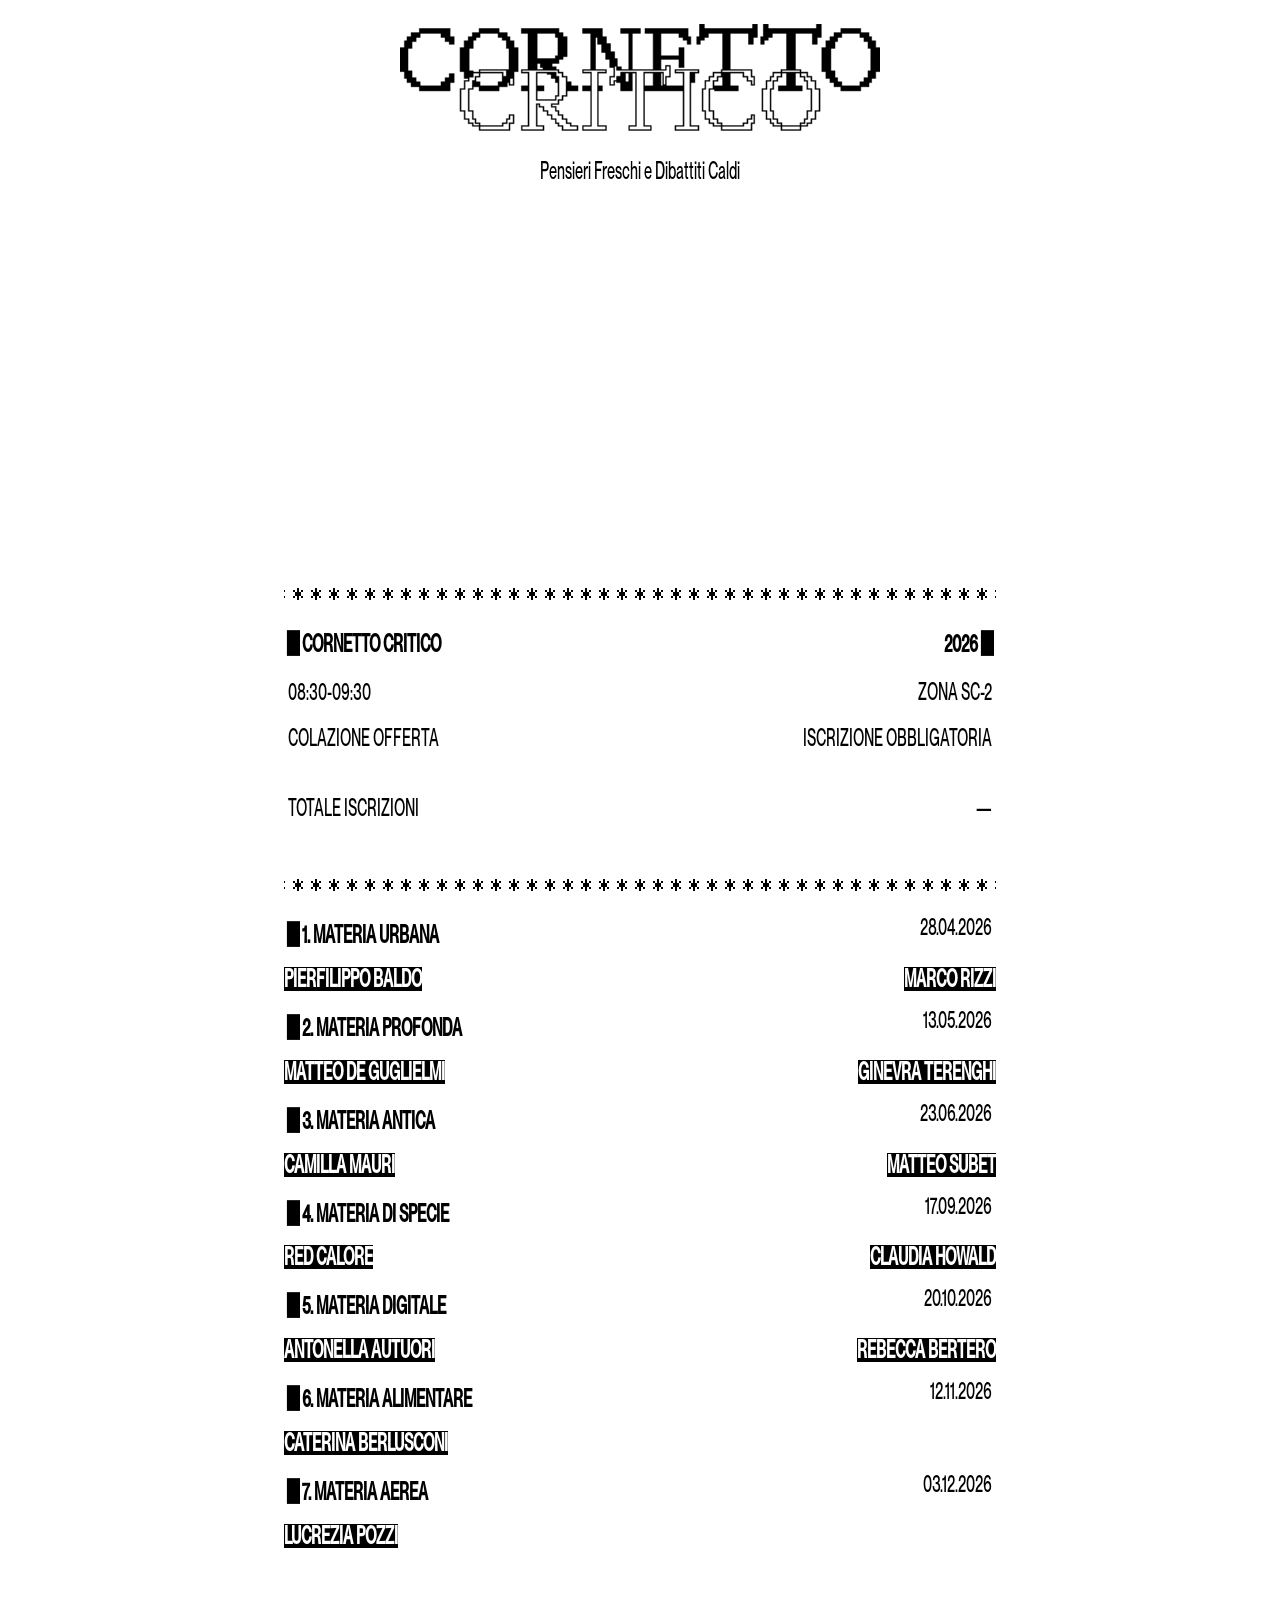
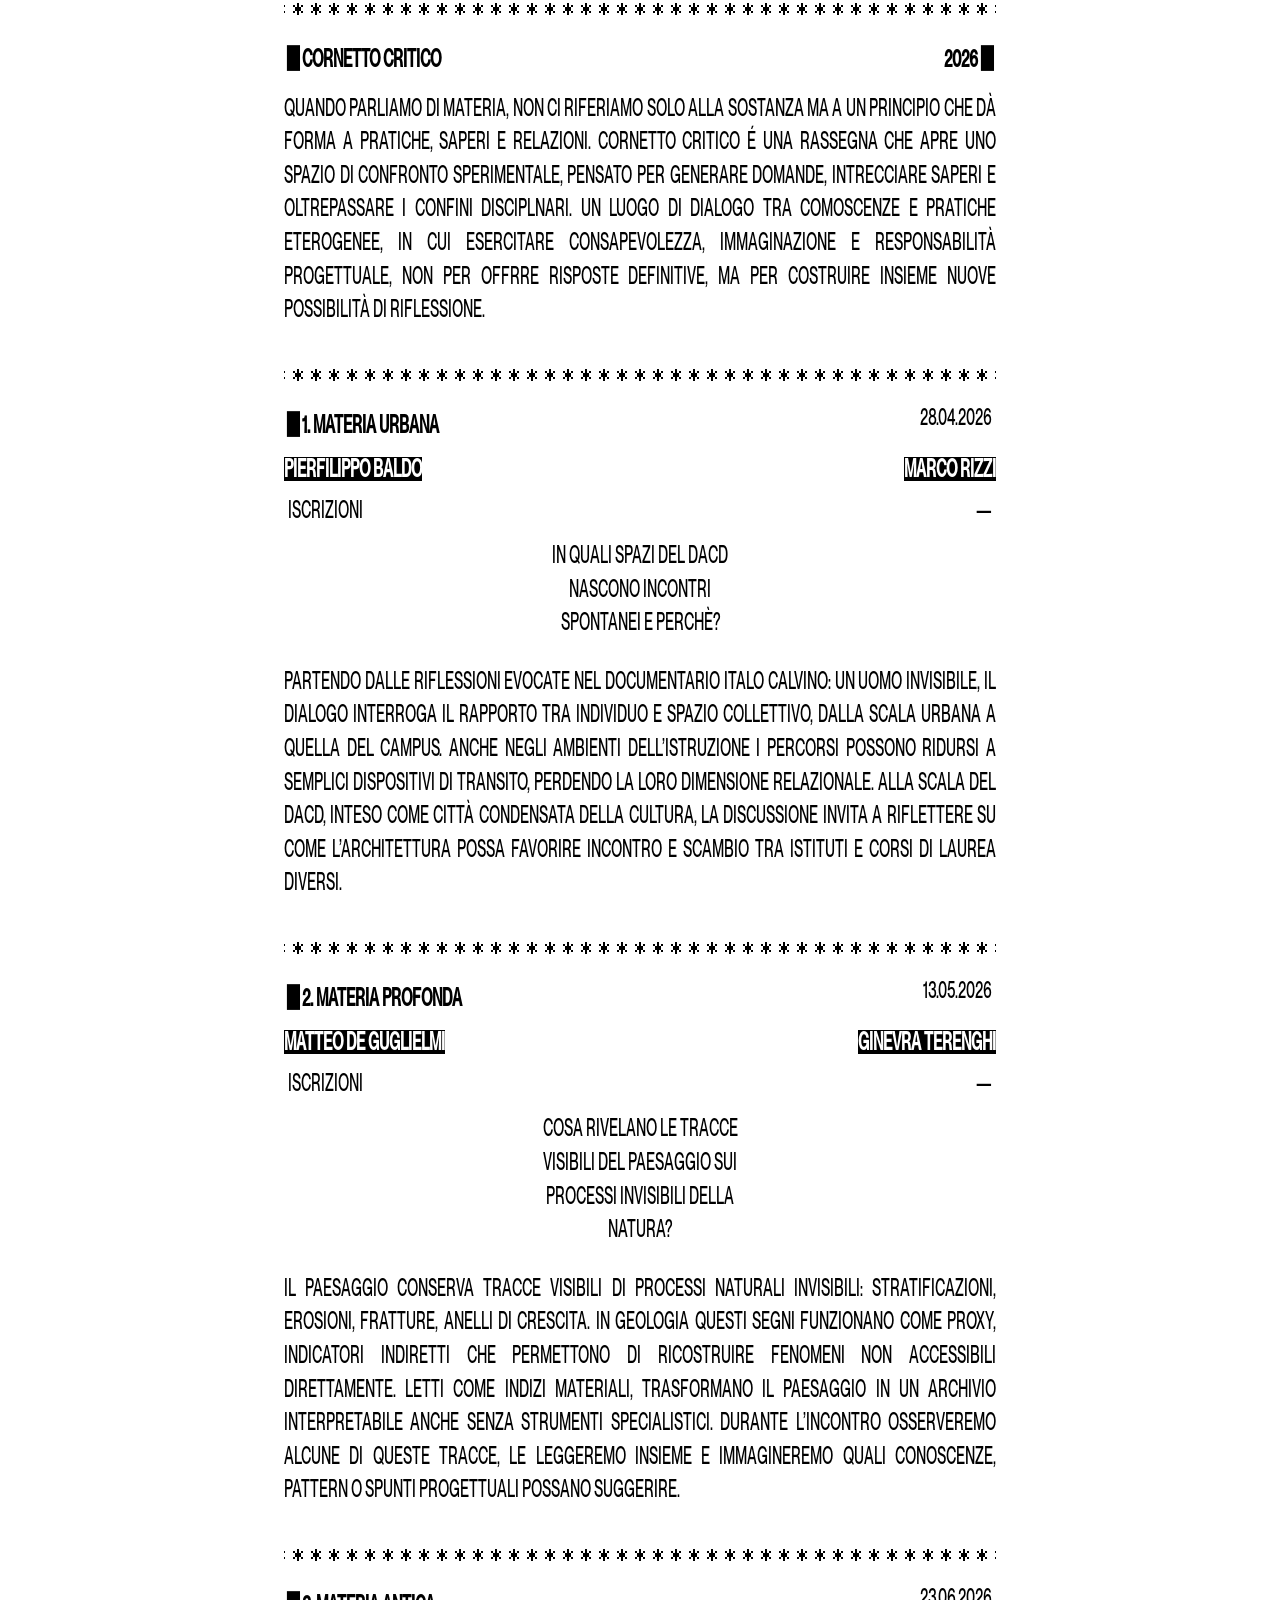
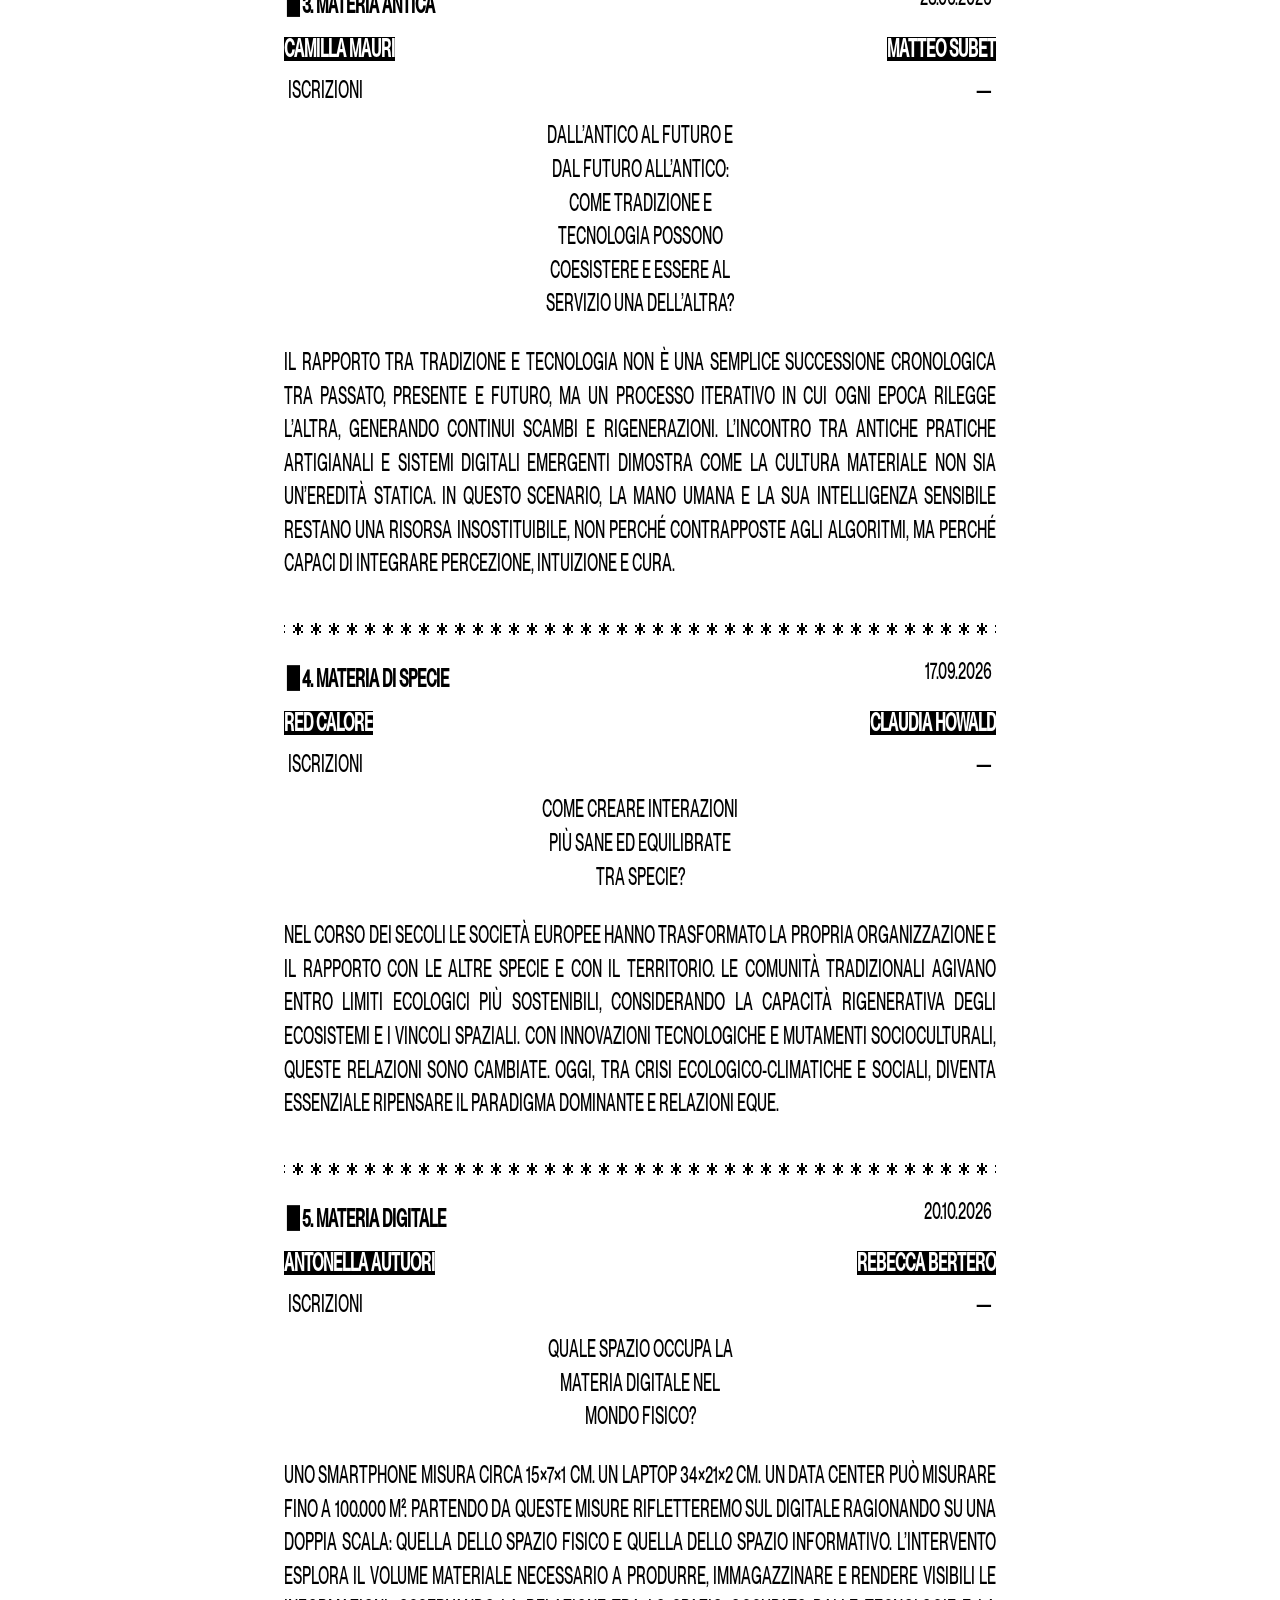
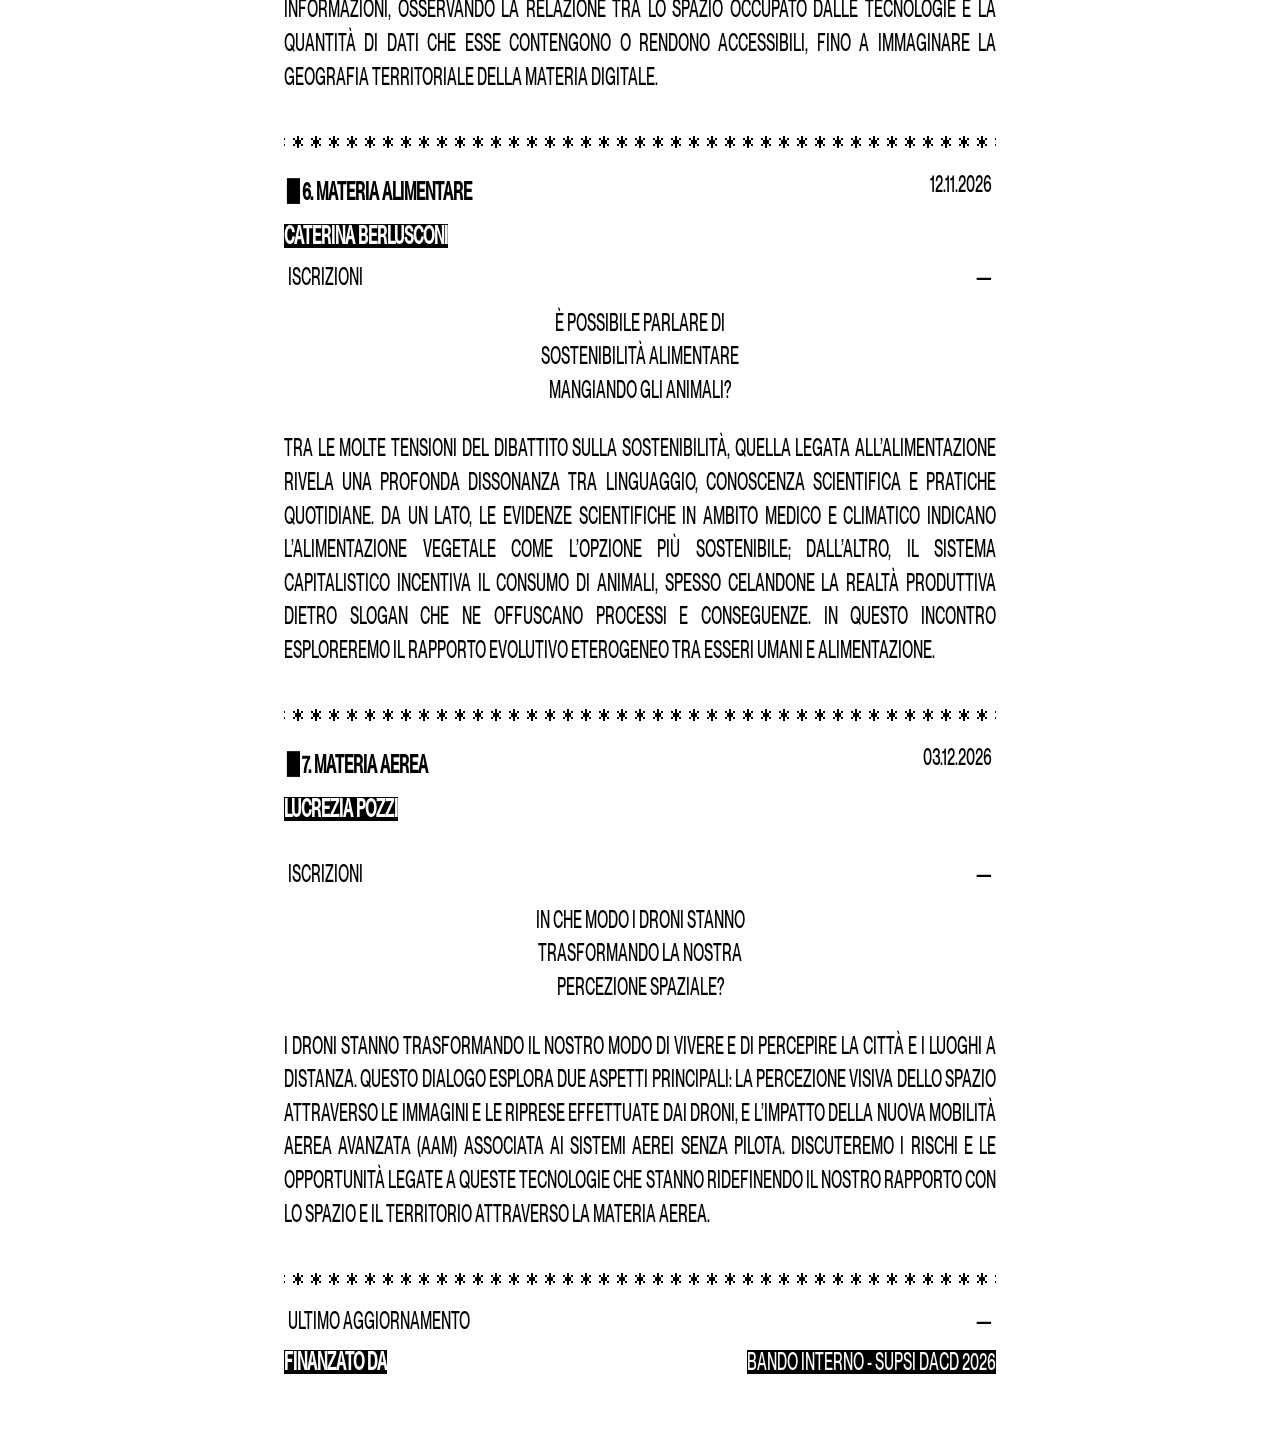
<file: index.html>
<!doctype html>
<html lang="it">

<head>
  <meta charset="UTF-8" />
  <meta name="viewport" content="width=device-width, initial-scale=1.0" />
  <link rel="stylesheet" href="style.css" />

  <title>Cornetto Critico - Pensieri Freschi e Dibattiti Caldi</title>
  <link rel="icon" href="favicon.ico" type="image/x-icon" />
</head>

<body>
  <header class="header">
    <img src="img/title.png" alt="Materia Urbana" width="120" />
    <p>Pensieri Freschi e Dibattiti Caldi</p>
  </header>
  <div class="video-wrapper">
    <video src="img/video.mov" alt="" autoplay muted loop></video>
  </div>
  <div class="info-wrapper">
    
    <div class="cassetto">
      <div class="decoration" aria-hidden="true"></div>
        <div class="same-line">
          <h3>Cornetto Critico</h3>
          <h4>2026</h4>
        </div>
        <div class="same-line">
          <p>08:30-09:30</p>
          <p>zona sc-2</p>
        </div>
        <div class="same-line last-line">
          <p>colazione offerta</p>
          <p>iscrizione obbligatoria</p>
        </div>
        <div class="same-line last-line">
          <p>totale iscrizioni</p>
          <p id="count-total">—</p>
        </div>
    </div>

    <div class="cassetto" id="index">
      <div class="decoration" aria-hidden="true"></div>
        <a class="same-line" href="#materia-urbana">
          <h3>1. materia urbana</h3>
          <p>28.04.2026</p>
        </a>
        <div class="same-line">
          <h5>pierfilippo baldo</h5>
          <h5>marco rizzi</h5>
        </div>
        <a class="same-line" href="#materia-profonda">
          <h3>2. materia profonda</h3>
          <p>13.05.2026</p>
        </a>
        <div class="same-line">
          <h5>matteo de guglielmi</h5>
          <h5>ginevra terenghi</h5>
        </div>
        <a class="same-line" href="#materia-antica">
          <h3>3. materia antica</h3>
          <p>23.06.2026</p>
        </a>
        <div class="same-line">
          <h5>camilla mauri</h5>
          <h5>matteo subet</h5>
        </div>
        <a class="same-line" href="#materia-di-specie">
          <h3>4. materia di specie</h3>
          <p>17.09.2026</p>
        </a>
        <div class="same-line">
          <h5>red calore</h5>
          <h5>claudia howald</h5>
        </div>
        <a class="same-line" href="#materia-digitale">
          <h3>5. materia digitale</h3>
          <p>20.10.2026</p>
        </a>
        <div class="same-line">
          <h5>antonella autuori</h5>
          <h5>rebecca bertero</h5>
        </div>
        <a class="same-line" href="#materia-alimentare">
          <h3>6. materia alimentare</h3>
          <p>12.11.2026</p>
        </a>
        <div class="same-line">
          <h5>caterina berlusconi</h5>
        </div>
        <a class="same-line" href="#materia-aerea">
          <h3>7. materia aerea</h3>
          <p>03.12.2026</p>
        </a>
        <div class="same-line last-line">
          <h5>lucrezia pozzi</h5>
        </div>
    </div>

    <div class="cassetto">
      <div class="decoration" aria-hidden="true"></div>
        <div class="same-line">
          <h3>Cornetto Critico</h3>
          <h4>2026</h4>
        </div>
        <p class="fulltext last-line">Quando parliamo di materia, non ci riferiamo solo alla sostanza ma a un principio che dà forma a pratiche, saperi e relazioni. Cornetto critico é una rassegna che apre uno spazio di confronto sperimentale, pensato per generare domande, intrecciare saperi e oltrepassare i confini disciplnari. Un luogo di dialogo tra comoscenze e pratiche eterogenee, in cui esercitare consapevolezza, immaginazione e responsabilità progettuale, non per offrre risposte definitive, ma per costruire insieme nuove possibilità di riflessione.</p>
        <!-- <a class="headline last-line" href="">vedi report finale</a> -->
    </div>

    <div class="cassetto" id="materia-urbana">
      <div class="decoration" aria-hidden="true"></div>
        <div class="same-line">
          <h3>1. materia urbana</h3>
          <p>28.04.2026</p>
        </div>
        <div class="same-line">
          <h5>pierfilippo baldo</h5>
          <h5>marco rizzi</h5>
        </div>
        <div class="same-line">
          <p>iscrizioni</p>
          <p id="count-materia-urbana">—</p>
        </div>
        <p class="headline">In quali spazi del DACD nascono incontri spontanei e perchè?</p>
        <p class="fulltext last-line">Partendo dalle riflessioni evocate nel documentario Italo Calvino: un uomo invisibile, il dialogo interroga il rapporto tra individuo e spazio collettivo, dalla scala urbana a quella del campus. Anche negli ambienti dell’istruzione i percorsi possono ridursi a semplici dispositivi di transito, perdendo la loro dimensione relazionale. Alla scala del DACD, inteso come città condensata della cultura, la discussione invita a riflettere su come l’architettura possa favorire incontro e scambio tra istituti e corsi di laurea diversi.</p>
        <!-- <a class="headline last-line" href="">vedi report</a> -->
    </div>

    <div class="cassetto" id="materia-profonda">
      <div class="decoration" aria-hidden="true"></div>
        <div class="same-line">
          <h3>2. materia profonda</h3>
          <p>13.05.2026</p>
        </div>
        <div class="same-line">
          <h5>matteo de guglielmi</h5>
          <h5>ginevra terenghi</h5>
        </div>
        <div class="same-line">
          <p>iscrizioni</p>
          <p id="count-materia-profonda">—</p>
        </div>
        <p class="headline">Cosa rivelano le tracce visibili del paesaggio sui processi invisibili della natura?</p>
        <p class="fulltext last-line">Il paesaggio conserva tracce visibili di processi naturali invisibili: stratificazioni, erosioni, fratture, anelli di crescita. In geologia questi segni funzionano come proxy, indicatori indiretti che permettono di ricostruire fenomeni non accessibili direttamente. Letti come indizi materiali, trasformano il paesaggio in un archivio interpretabile anche senza strumenti specialistici. Durante l’incontro osserveremo alcune di queste tracce, le leggeremo insieme e immagineremo quali conoscenze, pattern o spunti progettuali possano suggerire.</p>
        <!-- <a class="headline last-line" href="">vedi report</a> -->
    </div>

    <div class="cassetto" id="materia-antica">
      <div class="decoration" aria-hidden="true"></div>
        <div class="same-line">
          <h3>3. materia antica</h3>
          <p>23.06.2026</p>
        </div>
        <div class="same-line">
          <h5>camilla mauri</h5>
          <h5>matteo subet</h5>
        </div>
        <div class="same-line">
          <p>iscrizioni</p>
          <p id="count-materia-antica">—</p>
        </div>
        <p class="headline">Dall’antico al futuro e dal futuro all’antico: come tradizione e tecnologia possono coesistere e essere al servizio una dell’altra?</p>
        <p class="fulltext last-line">Il rapporto tra tradizione e tecnologia non è una semplice successione cronologica tra passato, presente e futuro, ma un processo iterativo in cui ogni epoca rilegge l’altra, generando continui scambi e rigenerazioni. L’incontro tra antiche pratiche artigianali e sistemi digitali emergenti dimostra come la cultura materiale non sia un’eredità statica. In questo scenario, la mano umana e la sua intelligenza sensibile restano una risorsa insostituibile, non perché contrapposte agli algoritmi, ma perché capaci di integrare percezione, intuizione e cura.</p>
        <!-- <a class="headline last-line" href="">vedi report</a> -->
    </div>

    <div class="cassetto" id="materia-di-specie">
      <div class="decoration" aria-hidden="true"></div>
        <div class="same-line">
          <h3>4. materia di specie</h3>
          <p>17.09.2026</p>
        </div>
        <div class="same-line">
          <h5>red calore</h5>
          <h5>claudia howald</h5>
        </div>
        <div class="same-line">
          <p>iscrizioni</p>
          <p id="count-materia-di-specie">—</p>
        </div>
        <p class="headline">Come creare interazioni più sane ed equilibrate tra specie?</p>
        <p class="fulltext last-line">Nel corso dei secoli le società europee hanno trasformato la propria organizzazione e il rapporto con le altre specie e con il territorio. Le comunità tradizionali agivano entro limiti ecologici più sostenibili, considerando la capacità rigenerativa degli ecosistemi e i vincoli spaziali. Con innovazioni tecnologiche e mutamenti socioculturali, queste relazioni sono cambiate. Oggi, tra crisi ecologico-climatiche e sociali, diventa essenziale ripensare il paradigma dominante e relazioni eque.</p>
        <!-- <a class="headline last-line" href="">vedi report</a> -->
    </div>

    <div class="cassetto" id="materia-digitale">
      <div class="decoration" aria-hidden="true"></div>
        <div class="same-line">
          <h3>5. materia digitale</h3>
          <p>20.10.2026</p>
        </div>
        <div class="same-line">
          <h5>antonella autuori</h5>
          <h5>rebecca bertero</h5>
        </div>
        <div class="same-line">
          <p>iscrizioni</p>
          <p id="count-materia-digitale">—</p>
        </div>
        <p class="headline">Quale spazio occupa la materia digitale nel mondo fisico?</p>
        <p class="fulltext last-line">Uno smartphone misura circa 15×7×1 cm. Un laptop 34×21×2 cm. Un data center può misurare fino a 100.000 m². Partendo da queste misure rifletteremo sul digitale ragionando su una doppia scala: quella dello spazio fisico e quella dello spazio informativo. L’intervento esplora il volume materiale necessario a produrre, immagazzinare e rendere visibili le informazioni, osservando la relazione tra lo spazio occupato dalle tecnologie e la quantità di dati che esse contengono o rendono accessibili, fino a immaginare la geografia territoriale della materia digitale.</p>
        <!-- <a class="headline last-line" href="">vedi report</a> -->
    </div>

    <div class="cassetto" id="materia-alimentare">
      <div class="decoration" aria-hidden="true"></div>
        <div class="same-line">
          <h3>6. materia alimentare</h3>
          <p>12.11.2026</p>
        </div>
        <div class="same-line">
          <h5>caterina berlusconi</h5>
        </div>
        <div class="same-line">
          <p>iscrizioni</p>
          <p id="count-materia-alimentare">—</p>
        </div>
        <p class="headline">È possibile parlare di sostenibilità alimentare mangiando gli animali?</p>
        <p class="fulltext last-line">Tra le molte tensioni del dibattito sulla sostenibilità, quella legata all’alimentazione rivela una profonda dissonanza tra linguaggio, conoscenza scientifica e pratiche quotidiane. Da un lato, le evidenze scientifiche in ambito medico e climatico indicano l’alimentazione vegetale come l’opzione più sostenibile; dall’altro, il sistema capitalistico incentiva il consumo di animali, spesso celandone la realtà produttiva dietro slogan che ne offuscano processi e conseguenze. In questo incontro esploreremo il rapporto evolutivo eterogeneo tra esseri umani e alimentazione.</p>
        <!-- <a class="headline last-line" href="">vedi report</a> -->
    </div>

    <div class="cassetto" id="materia-aerea">
      <div class="decoration" aria-hidden="true"></div>
        <div class="same-line">
          <h3>7. materia aerea</h3>
          <p>03.12.2026</p>
        </div>
        <div class="same-line last-line">
          <h5>lucrezia pozzi</h5>
        </div>
        <div class="same-line">
          <p>iscrizioni</p>
          <p id="count-materia-aerea">—</p>
        </div>
        <p class="headline">In che modo i droni stanno trasformando la nostra percezione spaziale?</p>
        <p class="fulltext last-line">I droni stanno trasformando il nostro modo di vivere e di percepire la città e i luoghi a distanza. Questo dialogo esplora due aspetti principali: la percezione visiva dello spazio attraverso le immagini e le riprese effettuate dai droni, e l’impatto della nuova mobilità aerea avanzata (AAM) associata ai sistemi aerei senza pilota. Discuteremo i rischi e le opportunità legate a queste tecnologie che stanno ridefinendo il nostro rapporto con lo spazio e il territorio attraverso la materia aerea.</p>
        <!-- <a class="headline last-line" href="">vedi report</a> -->
    </div>

    <div class="cassetto">
      <div class="decoration" aria-hidden="true"></div>
        <div class="same-line">
          <p>ultimo aggiornamento</p>
          <p id="last-update">—</p>
        </div>
        <div class="same-line last-line">
          <h5>finanzato da</h5>
          <a class="financial" href="https://www.supsi.ch/dacd">Bando Interno - SUPSI DACD 2026</a>
        </div>
    </div>

</div>

  <script>
    function normalizeEventName(name) {
      return name
        .toLowerCase()
        .replace(/^\d+\.\s*/, '')
        .trim()
        .replace(/\s+/g, '-');
    }

    async function loadCounts() {
      try {
        const response = await fetch(`https://raw.githubusercontent.com/SUPSI-IDe/cornetto-critico/main/count.json?t=${Date.now()}`, { cache: "no-store" });
        if (!response.ok) throw new Error(`Errore HTTP ${response.status}`);
        const data = await response.json();

        const totalEl = document.getElementById("count-total");
        if (totalEl) totalEl.textContent = data.total ?? 0;

        const lastUpdateEl = document.getElementById("last-update");
        if (lastUpdateEl) {
          const updatedAt = data.updated_at ? new Date(data.updated_at).toLocaleString("it-CH") : null;
          lastUpdateEl.textContent = updatedAt ? updatedAt : "—";
        }

        const events = data.events || {};
        for (const [name, count] of Object.entries(events)) {
          const key = normalizeEventName(name);
          const el = document.getElementById(`count-${key}`);
          if (el) el.textContent = count;
        }

        const allIds = [
          "count-materia-urbana", "count-materia-profonda", "count-materia-antica",
          "count-materia-di-specie", "count-materia-alimentare",
          "count-materia-digitale", "count-materia-aerea"
        ];
        for (const id of allIds) {
          const el = document.getElementById(id);
          if (el && el.textContent === "—") el.textContent = 0;
        }
      } catch (error) {
        console.error("Errore count.json:", error);
      }
    }

    loadCounts();
    setInterval(loadCounts, 30000);
  </script>
</body>
</html>
</file>
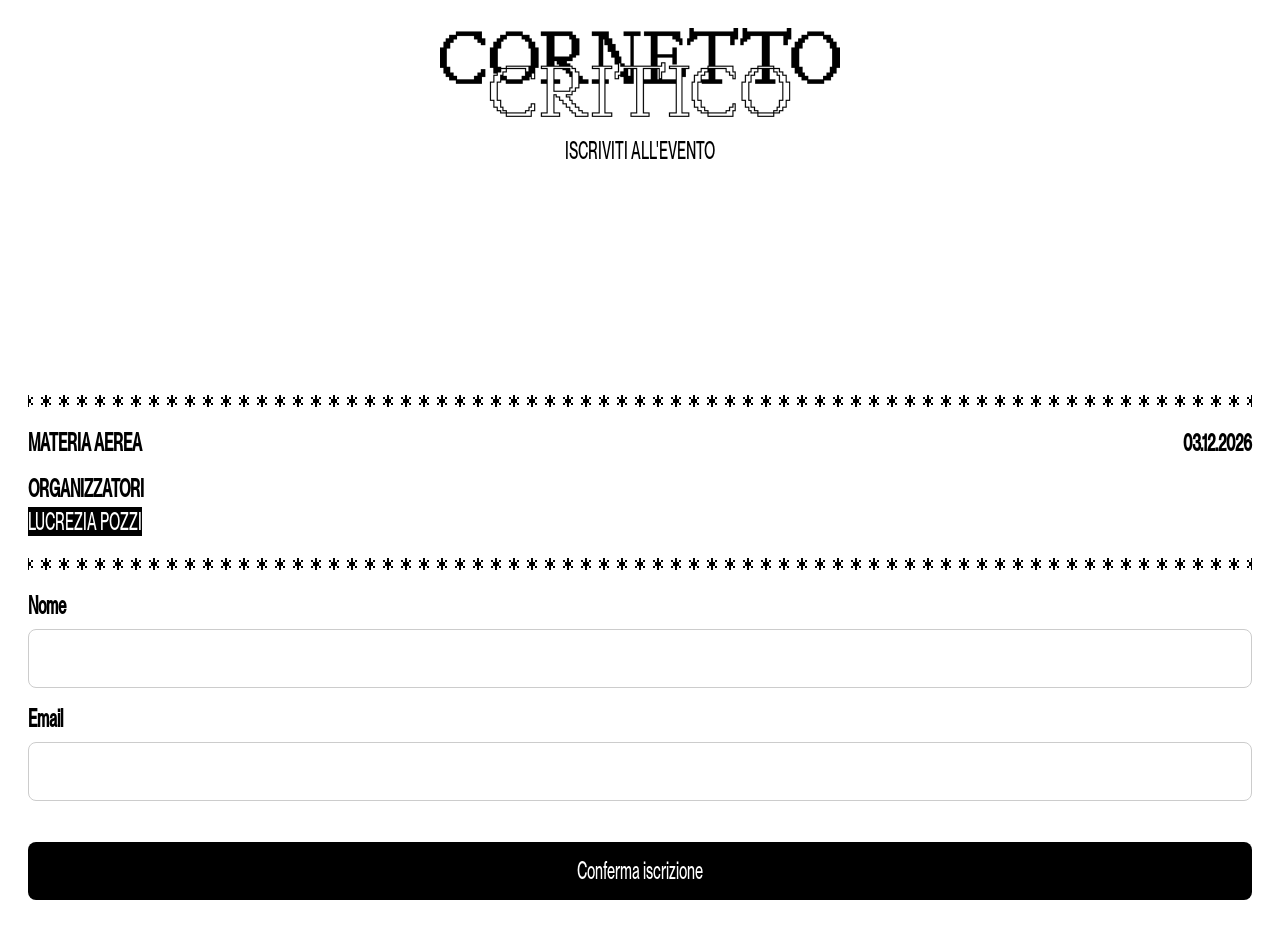
<file: iscrizioni/index.html>
<!doctype html>
<html lang="it">

<head>
  <meta charset="UTF-8" />
  <meta name="viewport" content="width=device-width, initial-scale=1.0" />
  <link rel="stylesheet" href="../iscrizioni/style.css" />
  <title>Registrazione evento</title>
</head>

<body>
  <header class="header">
    <img src="../img/title.png" alt="Materia Urbana" width="120" />
    <p>ISCRIVITI ALL'EVENTO</p>
  </header>
  <div class="video-wrapper">
    <video src="../img/video.mov" alt="" autoplay muted loop></video>
  </div>
  <div class="info-wrapper">
    <div class="decoration" aria-hidden="true"></div>
    <div class="event-meta">
      <h1 id="event-name"></h1>
      <h1 class="event-date"></h1>
    </div>

    <h2 class="organizzatori-title">ORGANIZZATORI</h2>
    <ul id="speaker-list" class="speakers"></ul>
    <div class="decoration" aria-hidden="true"></div>
  </div>
  <form id="registration-form">
    <label>
      Nome
      <input type="text" id="name" name="name" required class="input-name" />
    </label>

    <label>
      Email
      <input type="email" id="email" name="email" required />
    </label>

    <button type="submit" id="submit-btn">Conferma iscrizione</button>
  </form>

  <dialog id="print-dialog">
    <div class="decoration" aria-hidden="true"></div>
    <div id="print-countdown">
      <p>STAMPA SCONTRINO IN CORSO</p>
      <p class="countdown-number" aria-live="polite"></p>
    </div>
    <div id="print-tear" hidden>
      <img id="print-gif" alt="Strappa lo scontrino verso l'alto" width="256" height="256" />
      <p><mark>STRAPPA VERSO L'ALTO</mark></p>
    </div>
    <div id="print-error" role="alert" hidden>
      <p>ISCRIZIONE EFFETTUATA</p>
      <p class="print-error-title">ERRORE DI STAMPA</p>
      <p><mark>CONTATTA LO STAFF PER RICEVERE IL TUO SCONTRINO</mark></p>
      <p class="print-error-contacts">matteo.subet@supsi.ch<br />alessandro.plantera@supsi.ch</p>
      <button type="button" id="print-error-close">OK</button>
    </div>
    <div id="status-error" role="alert" hidden>
      <p id="status-error-message"></p>
      <button type="button" id="status-error-close">OK</button>
    </div>
    <div id="status-loading" hidden>
      <p id="status-loading-message"></p>
    </div>
    <div class="decoration" aria-hidden="true"></div>
  </dialog>

  <script>
    const PUBLIC_ACTION_TRIGGER_URL = 'https://cornetto-critico.hi-bef.workers.dev/';

    const eventNameEl  = document.getElementById('event-name');
    const eventDateEl  = document.querySelector('.event-date');
    const speakerListEl = document.getElementById('speaker-list');
    const formEl       = document.getElementById('registration-form');
    const submitBtnEl  = document.getElementById('submit-btn');
    let EVENT = null;

    const printDialogEl = document.getElementById('print-dialog');
    const printCountdownEl = document.getElementById('print-countdown');
    const printTearEl = document.getElementById('print-tear');
    const printGifEl = document.getElementById('print-gif');
    const printErrorEl = document.getElementById('print-error');
    const statusErrorEl = document.getElementById('status-error');
    const statusErrorMessageEl = document.getElementById('status-error-message');
    const statusLoadingEl = document.getElementById('status-loading');
    const statusLoadingMessageEl = document.getElementById('status-loading-message');
    const countdownNumberEl = printDialogEl.querySelector('.countdown-number');
    let printTimers = [];
    let printJob = 0; // cambia a ogni pop-up: i controlli di stampa di un pop-up vecchio si fermano
    let successMessageTimeoutId = null;

    const PRINT_CHECK_EVERY_MS = 2000;
    const PRINT_TIMEOUT_MS = 25000; // la scheda controlla la coda ogni 5s: una stampa riuscita è confermata in ~10-15s

    const sleep = function(ms) { return new Promise(function(resolve) { setTimeout(resolve, ms); }); };

    function closePrintDialog() {
      printJob++;
      printTimers.forEach(clearTimeout);
      printTimers = [];
      if (printDialogEl.open) printDialogEl.close();
    }

    function showPrintStep(stepEl) {
      [printCountdownEl, printTearEl, printErrorEl, statusErrorEl, statusLoadingEl].forEach(function(el) { el.hidden = el !== stepEl; });
    }

    function showStatusMessage(message) {
      statusLoadingMessageEl.textContent = message;
      statusLoadingEl.hidden = false;
      if (!printDialogEl.open) printDialogEl.showModal();
    }

    function showStatusError(message) {
      statusErrorMessageEl.textContent = message;
      showPrintStep(statusErrorEl);
      document.getElementById('status-error-close').focus();
      if (!printDialogEl.open) printDialogEl.showModal();
    }

    // 10s di countdown "stampa in corso"; poi gif o errore lo decide followPrint
    function showPrintDialog() {
      closePrintDialog();
      showPrintStep(printCountdownEl);
      countdownNumberEl.textContent = '';
      printDialogEl.showModal();

      for (let s = 10; s >= 1; s--) {
        printTimers.push(setTimeout(function() { countdownNumberEl.textContent = s; }, (10 - s) * 1000));
      }
      printTimers.push(setTimeout(function() { countdownNumberEl.textContent = ''; }, 10000));
    }

    function showTear() {
      showPrintStep(printTearEl);
      printGifEl.src = '../img/strappa.gif?t=' + Date.now(); // riparte dal primo frame
      printTimers.push(setTimeout(closePrintDialog, 10000));
    }

    function showPrintError() {
      showPrintStep(printErrorEl);
      document.getElementById('print-error-close').focus();
      printTimers.push(setTimeout(closePrintDialog, 60000)); // il tablet non resta bloccato se nessuno preme OK
    }

    async function isPrinted(id) {
      try {
        const res = await fetch(PUBLIC_ACTION_TRIGGER_URL + '?id=' + encodeURIComponent(id));
        return res.ok && (await res.json()).status === 'printed';
      } catch (err) {
        return false; // rete o worker giù: riprova al giro dopo, a fine attesa vale come errore
      }
    }

    // id = numero dell'iscrizione dato dal worker; senza id (worker vecchio) mostra la gif come prima
    async function followPrint(id) {
      const job = printJob;
      const countdownDone = sleep(10000);
      let printed = !id;
      const deadline = Date.now() + PRINT_TIMEOUT_MS;

      while (!printed && Date.now() < deadline) {
        await sleep(PRINT_CHECK_EVERY_MS);
        if (job !== printJob) return;
        printed = await isPrinted(id);
      }

      await countdownDone;
      if (job !== printJob) return;
      if (printed) showTear(); else showPrintError();
    }

    printDialogEl.addEventListener('cancel', function(e) { e.preventDefault(); });
    document.getElementById('print-error-close').addEventListener('click', closePrintDialog);
    document.getElementById('status-error-close').addEventListener('click', closePrintDialog);

    async function loadEventInfo() {
      const urlCandidates = [
        new URL('./info.json', window.location.href).toString(),
        `${window.location.origin}/iscrizioni/info.json`
      ];

      let lastError = null;
      for (const url of urlCandidates) {
        const res = await fetch(url);
        if (res.ok) {
          return res.json();
        }

        const errorBody = await res.text();
        lastError = new Error(`HTTP ${res.status} ${url} ${errorBody}`);
      }

      throw lastError || new Error('Impossibile caricare info.json');
    }

    function toIsoDateFromDisplay(displayDate) {
      const match = /^([0-3]\d)\.([0-1]\d)\.(\d{4})$/.exec(displayDate.trim());
      if (!match) return null;
      const day = match[1];
      const month = match[2];
      const year = match[3];
      return `${year}-${month}-${day}`;
    }

    function renderEventInfo() {
      eventNameEl.textContent = EVENT.name;
      eventDateEl.textContent = EVENT.displayDate;

      speakerListEl.innerHTML = '';
      EVENT.speakers.forEach(function(speaker) {
        const li = document.createElement('li');
        const mark = document.createElement('mark');
        mark.textContent = speaker;
        li.appendChild(mark);
        speakerListEl.appendChild(li);
      });
    }

    async function initializePage() {
      submitBtnEl.disabled = true;
      showStatusMessage('Caricamento evento...');

      try {
        EVENT = await loadEventInfo();
        renderEventInfo();
        closePrintDialog();
        submitBtnEl.disabled = false;
      } catch (err) {
        console.error(err);
        showStatusError('Errore durante il caricamento evento.');
      }
    }

    initializePage();

    formEl.addEventListener('submit', async function(event) {
      event.preventDefault();

      if (successMessageTimeoutId) {
        clearTimeout(successMessageTimeoutId);
        successMessageTimeoutId = null;
      }

      const attendee_name  = document.getElementById('name').value.trim().toUpperCase();
      const attendee_email = document.getElementById('email').value.trim();
      const selected_event_date = toIsoDateFromDisplay(eventDateEl.textContent || '');

      if (!EVENT || !selected_event_date || !attendee_name || !attendee_email) {
        showStatusError('Compila tutti i campi.');
        return;
      }

      if (!PUBLIC_ACTION_TRIGGER_URL || PUBLIC_ACTION_TRIGGER_URL === 'PASTE_PUBLIC_ACTION_TRIGGER_URL_HERE') {
        showStatusError('Configurazione mancante.');
        return;
      }

      submitBtnEl.disabled = true;
      document.activeElement.blur(); // chiude la tastiera su mobile
      showStatusMessage('Invio in corso...');
      showPrintDialog();

      try {
        const registrationPayload = {
          event_slug: EVENT.slug,
          event_name: EVENT.name,
          event_date: selected_event_date,
          attendee_name,
          attendee_email,
          speaker_names: EVENT.speakers,
          print_status: 'pending'
        };

        const res = await fetch(PUBLIC_ACTION_TRIGGER_URL, {
          method: 'POST',
          headers: {
            'Content-Type': 'application/json'
          },
          body: JSON.stringify({
            event_type: 'register-attendee',
            client_payload: registrationPayload
          })
        });

        if (!res.ok) {
          const errorBody = await res.text();
          throw new Error(`HTTP ${res.status} ${errorBody}`);
        }

        const data = await res.json().catch(function() { return {}; }); // il worker vecchio risponde "ok", non JSON
        followPrint(data.id);

        formEl.reset();
        showStatusMessage('Iscrizione confermata.');

        successMessageTimeoutId = setTimeout(function() {
          closePrintDialog();
          successMessageTimeoutId = null;
        }, 30000);
      } catch (err) {
        console.error(err);
        showStatusError('Errore durante la registrazione.');
      } finally {
        submitBtnEl.disabled = false;
      }
    });
  </script>
</body>

</html>
</file>
<file: style.css>
@font-face {
    font-family: PPMondwest;
    src: url("fonts/PPMondwest-Regular.otf");
}

@font-face {
    font-family: NeueMontreal;
    src: url("fonts/OTNeueMontreal-MediumSqueezed.otf");
}

:root {
    --fontSize: 24px;
    --fontSizeSmall: 20px;
    --symbolSize: 32px;
}

body {
    font-family: NeueMontreal;
    font-size: var(--fontSize);
    padding: 20px;
    line-height: 1.4;
}

h1,
h2,
h3,
h4,
h5,
p {
    font-size: var(--fontSize);
    margin: 0 0 12px 0;
}

h3::before{
    font-size: var(--symbolSize);
    content: "\25AE";
}

h4::after{
    font-size: var(--symbolSize);
    content: "\25AE";
}

h5, .financial, .financial:visited{
    color: white;
    background-color: black;
    line-height: 1;
    height: fit-content;
}

a{
    text-decoration: none;
    text-transform: uppercase;
    color: inherit;
}

a:hover {
    text-decoration: underline;
    cursor: pointer;
}

a:visited {
    color: inherit;
}

mark {
    background-color: black;
    color: white;
}

header {
    display: flex;
    flex-direction: column;
    gap: 2rem;
    align-items: center;
    justify-content: center;
    padding-top: 0.5vh;
    padding-bottom: 2vh;
}

header img {
    width: 100%;
    max-width: 400px;
    scale: 1.2;
}

.info-wrapper {
    display: flex;
    flex-direction: column;
    justify-content: space-between;
    margin-left: 20vw;
    margin-right: 20vw;
}

.decoration {
    display: grid;
    place-items: center;
    width: 100%;
    min-height: 50px;
    margin: 0;
    padding: 0;
    background-image: url("img/asterisk.svg");
    background-repeat: repeat-x;
    background-size: 18px 24%;
    background-position: center;
}

.video-wrapper {
    display: flex;
    flex-direction: row;
    justify-content: center;
    width: 100%;
    margin: 0;
    padding: 0;
    padding-bottom:5vh;
}
.video-wrapper video {
    width: 50%;
    height: auto;
}

.same-line{
    display: flex;
    flex-direction: row;
    justify-content: space-between;
    width: 100%;
    text-transform: uppercase;
    color: inherit;
    cursor: default;
}

.same-line p{
    margin-left: 4px;
    margin-right: 4px;
}

.last-line{
    margin-bottom: 24px;
}

.headline{
    display: flex;
    justify-content: center;
    text-align: center;
    margin-bottom: 25px;
    width: 30%;
    margin-left: auto;
    margin-right: auto;
    text-transform: uppercase;
}

.fulltext{
    text-transform: uppercase;
    text-align: justify;
}

@media (max-width: 768px) {
    header img {
        width: 80%;
    }
    .info-wrapper{
        margin-left: 5px;
        margin-right: 5px;
    }

    .headline{
        width: 70%;
    }

    .video-wrapper video {
        pointer-events: none;
    }
}

@media (max-width: 430px) {
    body {
        font-size: var(--fontSizeSmall);
        line-height: 1.2;
    }

    h1,
    h2,
    h3,
    h4,
    h5,
    p {
        font-size: var(--fontSizeSmall);
    }
}
</file>
<file: iscrizioni/style.css>
@font-face {
    font-family: PPMondwest;
    src: url("../fonts/PPMondwest-Regular.otf");
}

@font-face {
    font-family: NeueMontreal;
    src: url("../fonts/OTNeueMontreal-MediumSqueezed.otf");
}

:root {
    --fontSize: 24px;
}

body {
    font-family: NeueMontreal;
    font-size: var(--fontSize);
    padding: 20px;
    line-height: 1.4;
}

h1,
h2,
p {
    font-size: var(--fontSize);
    margin: 0 0 12px 0;
}

mark {
    background-color: black;
    color: white;
}

.organizzatori-title {
    margin-bottom: 0;
}

.speakers {
    display: flex;
    flex-direction: row;
    justify-content: space-between;
    margin: 0 0 24px 18px;
    text-decoration: underline;
    list-style: none;
    margin: 0;
    padding: 0;
}

form {
    display: grid;
    gap: 14px;
}

label {
    display: grid;
    gap: 6px;
    font-weight: 600;
}

input,
button {
    font: inherit;
    padding: 12px;
    border: 1px solid #ccc;
    border-radius: 8px;
}

button {
    margin-top: 3vh;
    cursor: pointer;
    background: black;
    color: white;
    border: none;
}

button:disabled {
    opacity: 0.6;
    cursor: wait;
}

header {
    display: flex;
    flex-direction: column;
    gap: 1rem;
    align-items: center;
    justify-content: center;
    padding-top: 0;
    padding-bottom: 0;
}

header img {
    width: 90%;
    max-width: 400px;
    scale: 1;
}

.event-meta {
    display: flex;
    flex-direction: row;
    justify-content: space-between;

}

.info-wrapper {
    display: flex;
    flex-direction: column;
    justify-content: space-between;
}

.decoration {
    display: grid;
    place-items: center;
    width: 100%;
    min-height: 50px;
    margin: 0;
    padding: 0;
    background-image: url("../img/asterisk.svg");
    background-repeat: repeat-x;
    background-size: 18px 24%;
    background-position: center;
}

.decoration::before {
    content: "";
}

.video-wrapper {
    display: flex;
    flex-direction: row;
    justify-content: center;
    width: 100%;
    margin: 0;
    padding: 0;
    padding-bottom:1.5vh;
}
.video-wrapper video {
    width: 30%;
    height: auto;
}

#print-dialog {
    width: min(90vw, 480px);
    padding: 24px 20px;
    border: none;
    background: white;
    text-align: center;
}

#print-dialog::backdrop {
    background: rgba(0, 0, 0, 0.85);
}

/* stessa altezza nelle due fasi, cosi' gli asterischi non saltano */
#print-countdown,
#print-tear,
#print-error,
#status-error,
#status-loading {
    display: grid;
    place-items: center;
    align-content: center;
    gap: 8px;
    height: 264px;
    margin: 12px 0;
}

#print-countdown[hidden],
#print-tear[hidden],
#print-error[hidden],
#status-error[hidden],
#status-loading[hidden] {
    display: none;
}

/* l'errore ha piu' testo: puo' crescere oltre l'altezza fissa delle altre fasi */
#print-error,
#status-error {
    height: auto;
    min-height: 264px;
}

#print-error button,
#status-error button {
    margin-top: 8px;
}

.print-error-contacts {
    font-size: 14px;
}

.print-error-title {
    font-family: PPMondwest;
    font-size: 48px;
    line-height: 1;
}

#print-dialog p {
    margin: 0;
}

.countdown-number {
    font-family: PPMondwest;
    font-size: 160px;
    line-height: 1;
}

#print-gif {
    width: 220px;
    height: 220px;
}
</file>
